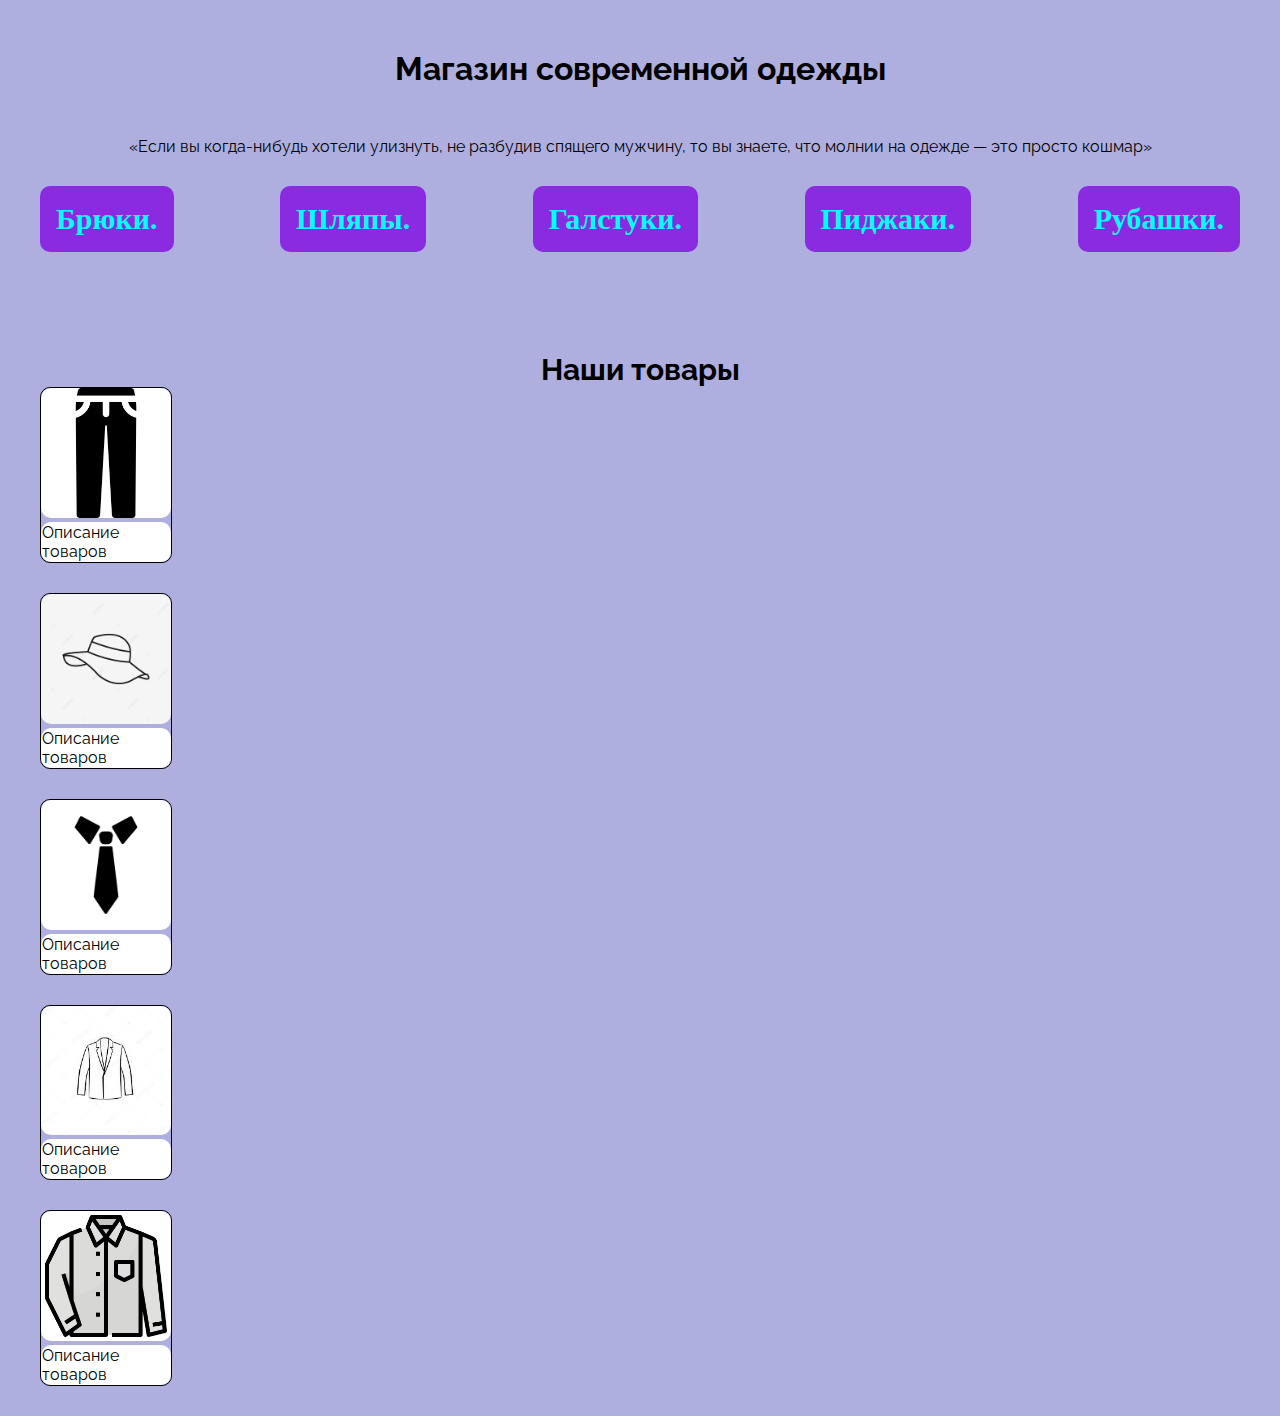
<file: index.html>
<!DOCTYPE html> 
<html lang="en">    
    <head>
    <meta charset="UTF-8">
    <meta http-equiv="X-UA-Compatible" content="IE=edge">
    <meta name="viewport" content="width=device-width, initial-scale=1.0"> 
    <title>Моя первая страница</title>
    <link rel="preconnect" href="https://fonts.googleapis.com"> 
    <link rel="preconnect" href="https://fonts.gstatic.com" crossorigin> 
    <link href="https://fonts.googleapis.com/css2?family=Raleway&display=swap" rel="stylesheet">
    <link rel="stylesheet" href="style.css">
    </head>
    <body>
        <div class="header">
        <div class="container">
            <h1 class="title">Магазин современной одежды</h1>
            <p class="desc">«Если вы когда-нибудь хотели улизнуть, не разбудив спящего мужчину, то вы знаете, что молнии на одежде — это просто кошмар»</p>
            <div class="nav">
                <a class="nav-link" href="#">Брюки.</a>
                <a class="nav-link" href="#">Шляпы.</a>
                <a class="nav-link" href="#">Галстуки.</a>
                <a class="nav-link" href="#">Пиджаки.</a>
                <a class="nav-link" href="#">Рубашки.</a>
            </div>
     
        </div>
        </div>

        <div class="content">
        <div class="container">
            <h2 class="subtitle">Наши товары</h2>
            <div class=".item-box"> 
                <div class="item">
                    <img class="item-pic"src="img/49831bb9b38bee560637e97aab1e0e85.jpg" alt="product">
                    <a class="item-link" href="homework.html">Описание товаров</a>
                </div>
                <div class="item">
                    <img class="item-pic"src="img/pngtree-hat-icon-design-template-illustration-png-image_2550754.jpg" alt="product">
                    <a class="item-link" href="homework.html">Описание товаров</a>
                </div>
                <div class="item">
                    <img class="item-pic"src="img/pngtree-tie-icon-isolated-on-abstract-background-png-image_1778639.jpg" alt="product">
                    <a class="item-link" href="homework.html">Описание товаров</a>
                </div>
                <div class="item">
                    <img class="item-pic"src="img/images.jpg" alt="product">
                    <a class="item-link" href="homework.html">Описание товаров</a>
                </div>
                <div class="item">
                    <img class="item-pic"src="img/bd6cd9.jpg" alt="product"> 
                    <a class="item-link" href="homework.html">Описание товаров</a>
                </div>
            </div>
        </div> 

        </div> 
        <div class="footer">
        <div class="container">

        </div>
        </div>
    </body>
</html>
</file>
<file: style.css>
* {
    margin: 0;
    padding: 0;
}

body {
    background-color: rgb(175, 175, 223);
}

.container {
    width: 1200px;
    margin: 0 auto;
}

.title,.desc,.subtitle{
    text-align: center;
    margin-top: 50px;
    font-family: 'Raleway', sans-serif;
}

.nav{
    margin-top: 30px;
    display: flex;
    justify-content: space-between;
}
.nav-link{
    font-size: 30px;
    font-weight: bold;
    color: aqua;
    text-decoration: none;
    padding: 15px;
    background-color: blueviolet;
    border-radius: 10px;
    display: block;
    border: 1px solid transparent;
}
.nav-link:hover{
    border: 1px solid darkolivegreen;
    color: bisque;
    background-color: black;
}

.item {
    width: 130px;
    border: 1px solid #000;
    border-radius: 10px; 
}
.item-pic {
    width: 100%;
    border-radius: 10px;
}

.content {
    margin-top: 100px;
}
.subtitle{
    font-family: 'Raleway', sans-serif;
    font-size: 30px;
}
.item-box{
    margin-top: 50px;
    display: flex;
    flex-wrap: wrap;
    justify-content: space-between;
}

.item{
    margin-bottom: 30px;
}

.item-link{
    padding: 1px;
    background-color: rgb(255, 255, 255);
    display: block;
    border-radius: 10px;
    font-family: 'Raleway', sans-serif;
    text-decoration: none;
    color: #000;
}

.items {
    width: 500px;
    border: 1px solid #000;
    border-radius: 10px; 
}
.items-pic {
    width: 100%;
    border-radius: 10px;
}
</file>
